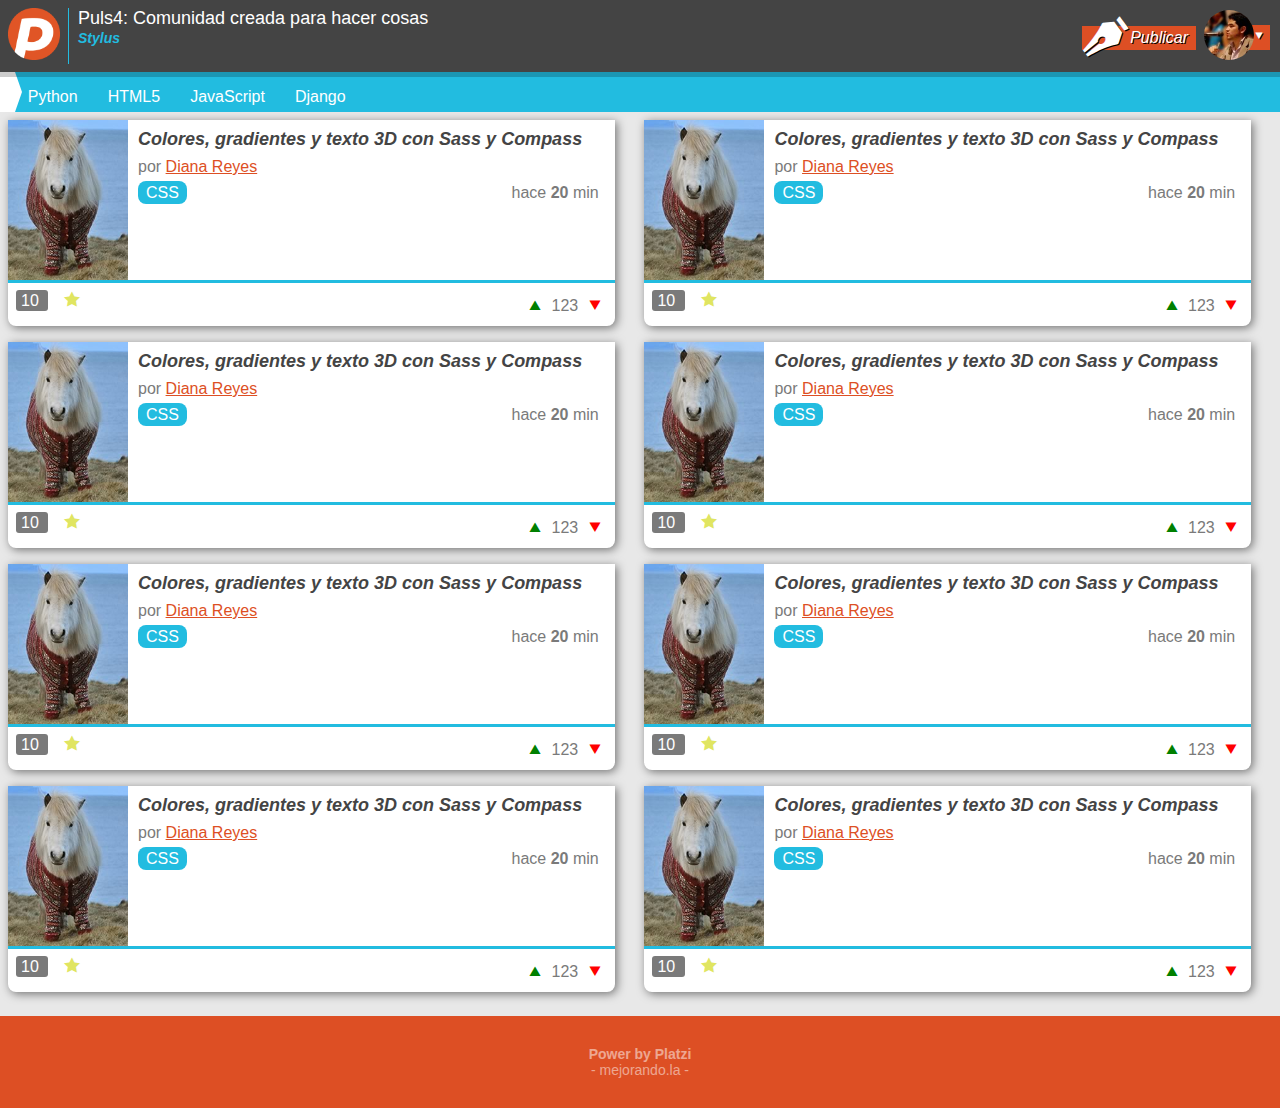
<file: Clase2/index.html>
<!DOCTYPE html>
<html lang="es">
<head>
	<meta charset="UTF-8" />
	<meta name="viewport" content="width=device-width, initial-scale=1, maximun-scale=1"/>
	<title>Puls4: Este es el ejemplo del Video 1</title>
	<link rel="stylesheet" href="css/normalize.css" />
	<link rel="stylesheet" href="css/estilo.css" />
</head>
<body>
	<header>
		<div class="logo left">
			<img src="imagenes/logo.png" alt="pulsa" />
		</div>
		<div class="titular">
			<h1 class="titulo">
				Puls4: Comunidad creada para hacer cosas
			</h1>
			<a href="#" class="filtro">
				Stylus
			</a>
			<a href="#" class="publicar">
				Publicar
			</a>
		</div>
		<div class="usuario">
			<figure class="avatar">
				<img src="imagenes/avatar.jpg" alt="Fredier">
			</figure>
			<a href="#" class="flechita">
			</a>
		</div>
	</header>
	<nav>
		<ul class="menu">
			<li><a href="#">Python</a></li>
			<li><a href="#">HTML5</a></li>
			<li><a href="#">JavaScript</a></li>
			<li><a href="#">Django</a></li>
		</ul>
	</nav>
	<section class="posts">
		<article class="post">
			<div class="descripcion">
				<figure class="imagen">
					<img src="imagenes/foto.jpg" alt="#"/>
				</figure>
				<div class="detalles">
					<h2 class="titulo">
						Colores, gradientes y texto 3D con Sass y Compass
					</h2>
					<p class="autor">
						por <a href="#">Diana Reyes</a>
					</p>
					<a href="#" class="tag">CSS</a>
					<p class="fecha">
						hace <strong>20</strong> min
					</p>
				</div>
			</div>
			<div class="acciones">
				<div class="votos">
					<a href="#" class="up"></a>
					<span class="total">123</span>
					<a href="#" class="down"></a>
				</div>
				<div class="datos">
					<a href="#" class="comentarios">
						10
					</a>
					<a href="#" class="estrellita">
					</a>
				</div>
			</div>
		</article>
		<article class="post">
			<div class="descripcion">
				<figure class="imagen">
					<img src="imagenes/foto.jpg" alt="#"/>
				</figure>
				<div class="detalles">
					<h2 class="titulo">
						Colores, gradientes y texto 3D con Sass y Compass
					</h2>
					<p class="autor">
						por <a href="#">Diana Reyes</a>
					</p>
					<a href="#" class="tag">CSS</a>
					<p class="fecha">
						hace <strong>20</strong> min
					</p>
				</div>
			</div>
			<div class="acciones">
				<div class="votos">
					<a href="#" class="up"></a>
					<span class="total">123</span>
					<a href="#" class="down"></a>
				</div>
				<div class="datos">
					<a href="#" class="comentarios">
						10
					</a>
					<a href="#" class="estrellita">
					</a>
				</div>
			</div>
		</article>
		<article class="post">
			<div class="descripcion">
				<figure class="imagen">
					<img src="imagenes/foto.jpg" alt="#"/>
				</figure>
				<div class="detalles">
					<h2 class="titulo">
						Colores, gradientes y texto 3D con Sass y Compass
					</h2>
					<p class="autor">
						por <a href="#">Diana Reyes</a>
					</p>
					<a href="#" class="tag">CSS</a>
					<p class="fecha">
						hace <strong>20</strong> min
					</p>
				</div>
			</div>
			<div class="acciones">
				<div class="votos">
					<a href="#" class="up"></a>
					<span class="total">123</span>
					<a href="#" class="down"></a>
				</div>
				<div class="datos">
					<a href="#" class="comentarios">
						10
					</a>
					<a href="#" class="estrellita">
					</a>
				</div>
			</div>
		</article>
		<article class="post">
			<div class="descripcion">
				<figure class="imagen">
					<img src="imagenes/foto.jpg" alt="#"/>
				</figure>
				<div class="detalles">
					<h2 class="titulo">
						Colores, gradientes y texto 3D con Sass y Compass
					</h2>
					<p class="autor">
						por <a href="#">Diana Reyes</a>
					</p>
					<a href="#" class="tag">CSS</a>
					<p class="fecha">
						hace <strong>20</strong> min
					</p>
				</div>
			</div>
			<div class="acciones">
				<div class="votos">
					<a href="#" class="up"></a>
					<span class="total">123</span>
					<a href="#" class="down"></a>
				</div>
				<div class="datos">
					<a href="#" class="comentarios">
						10
					</a>
					<a href="#" class="estrellita">
					</a>
				</div>
			</div>
		</article>
		<article class="post">
			<div class="descripcion">
				<figure class="imagen">
					<img src="imagenes/foto.jpg" alt="#"/>
				</figure>
				<div class="detalles">
					<h2 class="titulo">
						Colores, gradientes y texto 3D con Sass y Compass
					</h2>
					<p class="autor">
						por <a href="#">Diana Reyes</a>
					</p>
					<a href="#" class="tag">CSS</a>
					<p class="fecha">
						hace <strong>20</strong> min
					</p>
				</div>
			</div>
			<div class="acciones">
				<div class="votos">
					<a href="#" class="up"></a>
					<span class="total">123</span>
					<a href="#" class="down"></a>
				</div>
				<div class="datos">
					<a href="#" class="comentarios">
						10
					</a>
					<a href="#" class="estrellita">
					</a>
				</div>
			</div>
		</article>
		<article class="post">
			<div class="descripcion">
				<figure class="imagen">
					<img src="imagenes/foto.jpg" alt="#"/>
				</figure>
				<div class="detalles">
					<h2 class="titulo">
						Colores, gradientes y texto 3D con Sass y Compass
					</h2>
					<p class="autor">
						por <a href="#">Diana Reyes</a>
					</p>
					<a href="#" class="tag">CSS</a>
					<p class="fecha">
						hace <strong>20</strong> min
					</p>
				</div>
			</div>
			<div class="acciones">
				<div class="votos">
					<a href="#" class="up"></a>
					<span class="total">123</span>
					<a href="#" class="down"></a>
				</div>
				<div class="datos">
					<a href="#" class="comentarios">
						10
					</a>
					<a href="#" class="estrellita">
					</a>
				</div>
			</div>
		</article>
		<article class="post">
			<div class="descripcion">
				<figure class="imagen">
					<img src="imagenes/foto.jpg" alt="#"/>
				</figure>
				<div class="detalles">
					<h2 class="titulo">
						Colores, gradientes y texto 3D con Sass y Compass
					</h2>
					<p class="autor">
						por <a href="#">Diana Reyes</a>
					</p>
					<a href="#" class="tag">CSS</a>
					<p class="fecha">
						hace <strong>20</strong> min
					</p>
				</div>
			</div>
			<div class="acciones">
				<div class="votos">
					<a href="#" class="up"></a>
					<span class="total">123</span>
					<a href="#" class="down"></a>
				</div>
				<div class="datos">
					<a href="#" class="comentarios">
						10
					</a>
					<a href="#" class="estrellita">
					</a>
				</div>
			</div>
		</article>
		<article class="post">
			<div class="descripcion">
				<figure class="imagen">
					<img src="imagenes/foto.jpg" alt="#"/>
				</figure>
				<div class="detalles">
					<h2 class="titulo">
						Colores, gradientes y texto 3D con Sass y Compass
					</h2>
					<p class="autor">
						por <a href="#">Diana Reyes</a>
					</p>
					<a href="#" class="tag">CSS</a>
					<p class="fecha">
						hace <strong>20</strong> min
					</p>
				</div>
			</div>
			<div class="acciones">
				<div class="votos">
					<a href="#" class="up"></a>
					<span class="total">123</span>
					<a href="#" class="down"></a>
				</div>
				<div class="datos">
					<a href="#" class="comentarios">
						10
					</a>
					<a href="#" class="estrellita">
					</a>
				</div>
			</div>
		</article>			
	</section>
	<footer>
		<h3>
			<strong>Power by Platzi</strong>
			<span class="mejor">
				mejorando.la 
			</span>
		</h3>
	</footer>
</body>
</html>
</file>
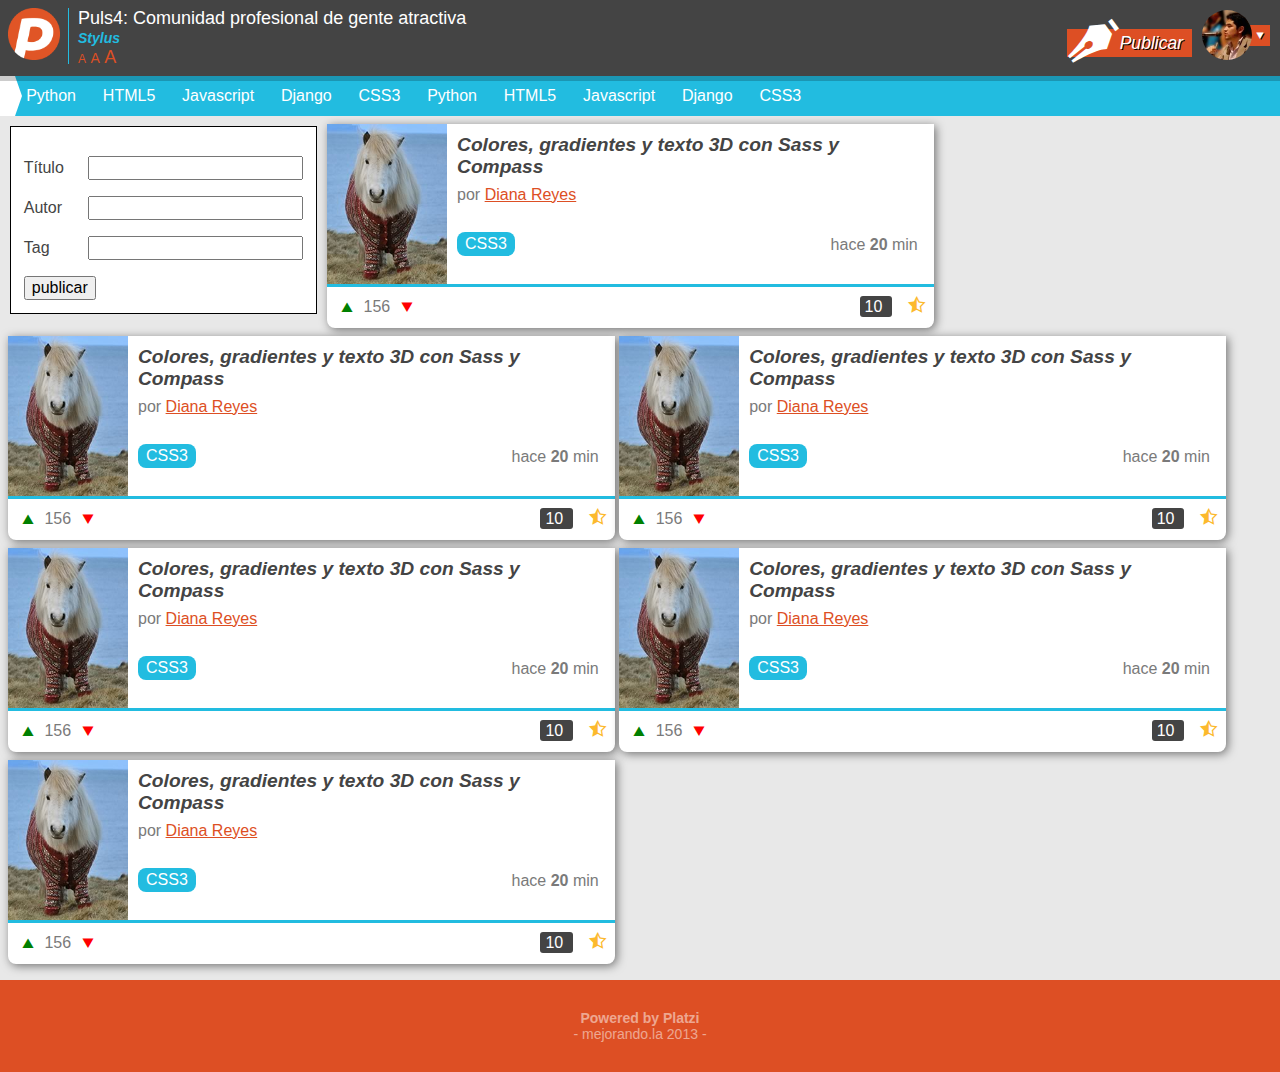
<file: Clase4/index.html>
<!DOCTYPE html>
<html lang="es">
<head>
	<meta charset="utf-8" />
	<meta name="viewport" 
		content="width=device-width, initial-scale=1, maximum-scale=1" />
	<title>Puls4: Comunidad para gente atractiva y millonaria</title>
	<link rel="stylesheet" href="css/normalize.css" />
	<link rel="stylesheet" href="css/puls4.css" />
	<script src="jquery-2.0.3.min.js"></script>
</head>
<body>
	<header>
		<div class="logo">
			<img src="imagenes/logo.png" alt="Puls4" />
		</div>
		<div class="titular">
			<h1 class="titulo">
				Puls4: Comunidad profesional de gente atractiva
			</h1>
			<div>
				<a class="filtro" href="#">
					Stylus
				</a>
				<a class="publicar" href="#">
					Publicar
				</a>
			</div>
			<div>
				<a href="#12" class="sizer">A</a>
				<a href="#14" class="sizer">A</a>
				<a href="#18" class="sizer">A</a>
			</div>
		</div>
		<div class="usuario">
			<figure class="avatar">
				<img src="imagenes/avatar.jpg" alt="freddier" />
			</figure>
			<a class="flechita" href="#"></a>
		</div>
	</header>
	<nav>
		<ul class="menu">
			<li><a href="#">Python</a></li>
			<li><a href="#">HTML5</a></li>
			<li><a href="#">Javascript</a></li>
			<li><a href="#">Django</a></li>
			<li><a href="#">CSS3</a></li>
			<li><a href="#">Python</a></li>
			<li><a href="#">HTML5</a></li>
			<li><a href="#">Javascript</a></li>
			<li><a href="#">Django</a></li>
			<li><a href="#">CSS3</a></li>
		</ul>
	</nav>
	<form action="">
		<p>
			<label for="titulo">Título</label>
			<input id="titulo" type="text" name="titulo"></p>
		<p>
			<label for="autor">Autor</label>
			<input id="autor" type="text" name="autor"></p>
		<p>
			<label for="tag">Tag</label>
			<input id="tag" type="text" name="tag"></p>
			<input value="publicar" type="submit" />
	</form>
	<section class="posts">
		<article class="post">
			<div class="descripcion">
				<figure class="imagen">
					<img src="imagenes/foto.jpg" />
				</figure>
				<div class="detalles">
					<h2 class="titulo">
						Colores, gradientes y texto 3D con Sass y Compass
					</h2>
					<p class="autor">
						por <a href="#">Diana Reyes</a>
					</p>
					<a class="tag" href="#">CSS3</a>
					<p class="fecha">hace <strong>20</strong> min</p>
				</div>
			</div>
			<div class="acciones">
				<div class="votos">
					<a class="up" href="#"></a>
					<span class="total">156</span>
					<a class="down" href="#"></a>
				</div>
				<div class="datos">
					<a class="comentarios" href="#">
						10
					</a>
					<a class="estrellita" href="#"></a>
				</div>
			</div>
		</article>
		<article class="post">
			<div class="descripcion">
				<figure class="imagen">
					<img src="imagenes/foto.jpg" />
				</figure>
				<div class="detalles">
					<h2 class="titulo">
						Colores, gradientes y texto 3D con Sass y Compass
					</h2>
					<p class="autor">
						por <a href="#">Diana Reyes</a>
					</p>
					<a class="tag" href="#">CSS3</a>
					<p class="fecha">hace <strong>20</strong> min</p>
				</div>
			</div>
			<div class="acciones">
				<div class="votos">
					<a class="up" href="#"></a>
					<span class="total">156</span>
					<a class="down" href="#"></a>
				</div>
				<div class="datos">
					<a class="comentarios" href="#">
						10
					</a>
					<a class="estrellita" href="#"></a>
				</div>
			</div>
		</article>
		<article class="post">
			<div class="descripcion">
				<figure class="imagen">
					<img src="imagenes/foto.jpg" />
				</figure>
				<div class="detalles">
					<h2 class="titulo">
						Colores, gradientes y texto 3D con Sass y Compass
					</h2>
					<p class="autor">
						por <a href="#">Diana Reyes</a>
					</p>
					<a class="tag" href="#">CSS3</a>
					<p class="fecha">hace <strong>20</strong> min</p>
				</div>
			</div>
			<div class="acciones">
				<div class="votos">
					<a class="up" href="#"></a>
					<span class="total">156</span>
					<a class="down" href="#"></a>
				</div>
				<div class="datos">
					<a class="comentarios" href="#">
						10
					</a>
					<a class="estrellita" href="#"></a>
				</div>
			</div>
		</article>
		<article class="post">
			<div class="descripcion">
				<figure class="imagen">
					<img src="imagenes/foto.jpg" />
				</figure>
				<div class="detalles">
					<h2 class="titulo">
						Colores, gradientes y texto 3D con Sass y Compass
					</h2>
					<p class="autor">
						por <a href="#">Diana Reyes</a>
					</p>
					<a class="tag" href="#">CSS3</a>
					<p class="fecha">hace <strong>20</strong> min</p>
				</div>
			</div>
			<div class="acciones">
				<div class="votos">
					<a class="up" href="#"></a>
					<span class="total">156</span>
					<a class="down" href="#"></a>
				</div>
				<div class="datos">
					<a class="comentarios" href="#">
						10
					</a>
					<a class="estrellita" href="#"></a>
				</div>
			</div>
		</article>
		<article class="post">
			<div class="descripcion">
				<figure class="imagen">
					<img src="imagenes/foto.jpg" />
				</figure>
				<div class="detalles">
					<h2 class="titulo">
						Colores, gradientes y texto 3D con Sass y Compass
					</h2>
					<p class="autor">
						por <a href="#">Diana Reyes</a>
					</p>
					<a class="tag" href="#">CSS3</a>
					<p class="fecha">hace <strong>20</strong> min</p>
				</div>
			</div>
			<div class="acciones">
				<div class="votos">
					<a class="up" href="#"></a>
					<span class="total">156</span>
					<a class="down" href="#"></a>
				</div>
				<div class="datos">
					<a class="comentarios" href="#">
						10
					</a>
					<a class="estrellita" href="#"></a>
				</div>
			</div>
		</article>
		<article class="post">
			<div class="descripcion">
				<figure class="imagen">
					<img src="imagenes/foto.jpg" />
				</figure>
				<div class="detalles">
					<h2 class="titulo">
						Colores, gradientes y texto 3D con Sass y Compass
					</h2>
					<p class="autor">
						por <a href="#">Diana Reyes</a>
					</p>
					<a class="tag" href="#">CSS3</a>
					<p class="fecha">hace <strong>20</strong> min</p>
				</div>
			</div>
			<div class="acciones">
				<div class="votos">
					<a class="up" href="#"></a>
					<span class="total">156</span>
					<a class="down" href="#"></a>
				</div>
				<div class="datos">
					<a class="comentarios" href="#">
						10
					</a>
					<a class="estrellita" href="#"></a>
				</div>
			</div>
		</article>
	</section>
	<footer>
		<h3>
			<strong>Powered by Platzi</strong>
			<span class="mejor">
				mejorando.la 2013
			</span>
		</h3>
	</footer>
	<script>
	// Mostrar formulario al hacer click en botón
	$(function(){
		$('.publicar').on('click', mostrarFormulario);

		function mostrarFormulario() {
			$('form').slideToggle();
		}

		//capturar el evento submit para controlarlo..
		$('form').on('submit', procesarFormulario);

		function procesarFormulario(ev) {
			//el preventDefault() desabilita  la  recarga de la web
			ev.preventDefault();
			//tomamos los valores del imput
			var titulo = $('input[name=titulo]').val();
			var autor = $('input[name=autor]').val();
			var tag = $('input[name=tag]').val();

			if( titulo=='' || autor=='' || tag=='' ){
				console.log('Faltan completar datos en el formulario')
			} else {
				var template = '<article class="post"> \
					<div class="descripcion"> \
						<figure class="imagen"> \
							<img src="imagenes/foto.jpg" /> \
						</figure> \
						<div class="detalles"> \
							<h2 class="titulo"> \
								'+titulo+' \
							</h2> \
							<p class="autor"> \
								por <a href="#">'+autor+'</a> \
							</p> \
							<a class="tag" href="#">'+tag+'</a> \
							<p class="fecha">hace <strong>0</strong> min</p> \
						</div> \
					</div> \
					<div class="acciones"> \
						<div class="votos"> \
							<a class="up" href="#"></a> \
							<span class="total">0</span> \
							<a class="down" href="#"></a> \
						</div> \
						<div class="datos"> \
							<a class="comentarios" href="#"> \
								0 \
							</a> \
							<a class="estrellita" href="#"></a> \
						</div> \
					</div> \
				</article>'; 

				// esto agrega el  elemento nuevo al post.
				// le pasamos ahora un objeto jQuery
				$('.posts').prepend($(template).fadeIn(function(){
					//modofocamos el css para que el fadeIn no deje el elemento solo arriba
					$(this).css('display', 'inline-block');
				}));
				//Limpiamos el formulario 
				$('input[type=text]').val('');
				//ocultamos el form
				$('form').slideUp;
				
			}
		}

		// creando CLUOSURE
		//funcion que retorna otra funcion///
		function crearSizer(pixels){
			return function(){
				$('body').css('font-size', pixels+'px');
			}

		}
		// each recibe una lista de elementos .sizer en este caso
		// a cada uno los guardamos link para usarlos.
		$('.sizer').each(function(i, link){
			var pixels = $(link).prop('hash').substring(1);
			$(link)
				.css('font-size', pixels+'px')
				.on('click', crearSizer(pixels));
			// interesante manera de  debuggear
			//debugger;1
		});

		//
		function crearContador(valorInicial){
			var contador = valorInicial || 0;
			return {
				up : function(){
					return ++contador;
				},
				down : function(){
					return --contador;
				}
			};
		};

		$('.total').each(function(i, elem) {
			var contTotal = crearContador(elem.innerHTML);
			$(elem)
				// los siblings son los helementos hermanos, es decir los que estan al mismo nivel. En este caso pedimos los de 
				.siblings('.up')
					.on('click', function(ev){
						ev.preventDefault();
						$(elem).html(contTotal.up());
					})
				.siblings('.down')
					.on('click', function(ev){
						ev.preventDefault();
						$(elem).html(contTotal.down());		
					});
		});
	});
		

	</script>
</body>
</html>
</file>
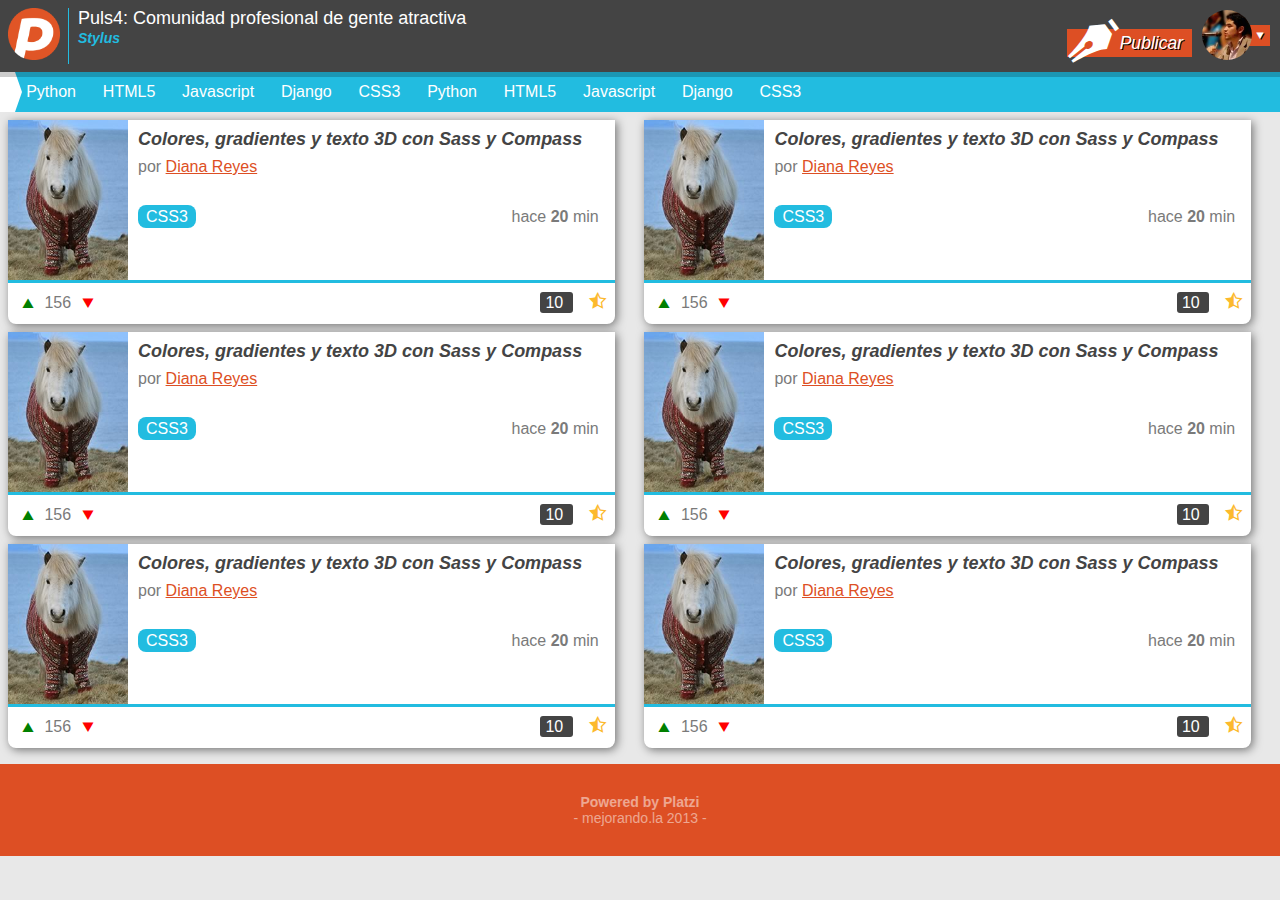
<file: Clase2/Ejemplo de ellos/index.html>
<!DOCTYPE html>
<html lang="es">
<head>
	<meta charset="utf-8" />
	<meta name="viewport" 
		content="width=device-width, initial-scale=1, maximum-scale=1" />
	<title>Puls4: Comunidad para gente atractiva y millonaria</title>
	<link rel="stylesheet" href="css/normalize.css" />
	<link rel="stylesheet" href="css/puls4.css" />
</head>
<body>
	<header>
		<div class="logo">
			<img src="imagenes/logo.png" alt="Puls4" />
		</div>
		<div class="titular">
			<h1 class="titulo">
				Puls4: Comunidad profesional de gente atractiva
			</h1>
			<div>
				<a class="filtro" href="#">
					Stylus
				</a>
				<a class="publicar" href="#">
					Publicar
				</a>
			</div>
		</div>
		<div class="usuario">
			<figure class="avatar">
				<img src="imagenes/avatar.jpg" alt="freddier" />
			</figure>
			<a class="flechita" href="#"></a>
		</div>
	</header>
	<nav>
		<ul class="menu">
			<li><a href="#">Python</a></li>
			<li><a href="#">HTML5</a></li>
			<li><a href="#">Javascript</a></li>
			<li><a href="#">Django</a></li>
			<li><a href="#">CSS3</a></li>
			<li><a href="#">Python</a></li>
			<li><a href="#">HTML5</a></li>
			<li><a href="#">Javascript</a></li>
			<li><a href="#">Django</a></li>
			<li><a href="#">CSS3</a></li>
		</ul>
	</nav>
	<section class="posts">
		<article class="post">
			<div class="descripcion">
				<figure class="imagen">
					<img src="imagenes/foto.jpg" />
				</figure>
				<div class="detalles">
					<h2 class="titulo">
						Colores, gradientes y texto 3D con Sass y Compass
					</h2>
					<p class="autor">
						por <a href="#">Diana Reyes</a>
					</p>
					<a class="tag" href="#">CSS3</a>
					<p class="fecha">hace <strong>20</strong> min</p>
				</div>
			</div>
			<div class="acciones">
				<div class="votos">
					<a class="up" href="#"></a>
					<span class="total">156</span>
					<a class="down" href="#"></a>
				</div>
				<div class="datos">
					<a class="comentarios" href="#">
						10
					</a>
					<a class="estrellita" href="#"></a>
				</div>
			</div>
		</article>
		<article class="post">
			<div class="descripcion">
				<figure class="imagen">
					<img src="imagenes/foto.jpg" />
				</figure>
				<div class="detalles">
					<h2 class="titulo">
						Colores, gradientes y texto 3D con Sass y Compass
					</h2>
					<p class="autor">
						por <a href="#">Diana Reyes</a>
					</p>
					<a class="tag" href="#">CSS3</a>
					<p class="fecha">hace <strong>20</strong> min</p>
				</div>
			</div>
			<div class="acciones">
				<div class="votos">
					<a class="up" href="#"></a>
					<span class="total">156</span>
					<a class="down" href="#"></a>
				</div>
				<div class="datos">
					<a class="comentarios" href="#">
						10
					</a>
					<a class="estrellita" href="#"></a>
				</div>
			</div>
		</article>
		<article class="post">
			<div class="descripcion">
				<figure class="imagen">
					<img src="imagenes/foto.jpg" />
				</figure>
				<div class="detalles">
					<h2 class="titulo">
						Colores, gradientes y texto 3D con Sass y Compass
					</h2>
					<p class="autor">
						por <a href="#">Diana Reyes</a>
					</p>
					<a class="tag" href="#">CSS3</a>
					<p class="fecha">hace <strong>20</strong> min</p>
				</div>
			</div>
			<div class="acciones">
				<div class="votos">
					<a class="up" href="#"></a>
					<span class="total">156</span>
					<a class="down" href="#"></a>
				</div>
				<div class="datos">
					<a class="comentarios" href="#">
						10
					</a>
					<a class="estrellita" href="#"></a>
				</div>
			</div>
		</article>
		<article class="post">
			<div class="descripcion">
				<figure class="imagen">
					<img src="imagenes/foto.jpg" />
				</figure>
				<div class="detalles">
					<h2 class="titulo">
						Colores, gradientes y texto 3D con Sass y Compass
					</h2>
					<p class="autor">
						por <a href="#">Diana Reyes</a>
					</p>
					<a class="tag" href="#">CSS3</a>
					<p class="fecha">hace <strong>20</strong> min</p>
				</div>
			</div>
			<div class="acciones">
				<div class="votos">
					<a class="up" href="#"></a>
					<span class="total">156</span>
					<a class="down" href="#"></a>
				</div>
				<div class="datos">
					<a class="comentarios" href="#">
						10
					</a>
					<a class="estrellita" href="#"></a>
				</div>
			</div>
		</article>
		<article class="post">
			<div class="descripcion">
				<figure class="imagen">
					<img src="imagenes/foto.jpg" />
				</figure>
				<div class="detalles">
					<h2 class="titulo">
						Colores, gradientes y texto 3D con Sass y Compass
					</h2>
					<p class="autor">
						por <a href="#">Diana Reyes</a>
					</p>
					<a class="tag" href="#">CSS3</a>
					<p class="fecha">hace <strong>20</strong> min</p>
				</div>
			</div>
			<div class="acciones">
				<div class="votos">
					<a class="up" href="#"></a>
					<span class="total">156</span>
					<a class="down" href="#"></a>
				</div>
				<div class="datos">
					<a class="comentarios" href="#">
						10
					</a>
					<a class="estrellita" href="#"></a>
				</div>
			</div>
		</article>
		<article class="post">
			<div class="descripcion">
				<figure class="imagen">
					<img src="imagenes/foto.jpg" />
				</figure>
				<div class="detalles">
					<h2 class="titulo">
						Colores, gradientes y texto 3D con Sass y Compass
					</h2>
					<p class="autor">
						por <a href="#">Diana Reyes</a>
					</p>
					<a class="tag" href="#">CSS3</a>
					<p class="fecha">hace <strong>20</strong> min</p>
				</div>
			</div>
			<div class="acciones">
				<div class="votos">
					<a class="up" href="#"></a>
					<span class="total">156</span>
					<a class="down" href="#"></a>
				</div>
				<div class="datos">
					<a class="comentarios" href="#">
						10
					</a>
					<a class="estrellita" href="#"></a>
				</div>
			</div>
		</article>
	</section>
	<footer>
		<h3>
			<strong>Powered by Platzi</strong>
			<span class="mejor">
				mejorando.la 2013
			</span>
		</h3>
	</footer>
</body>
</html>
</file>
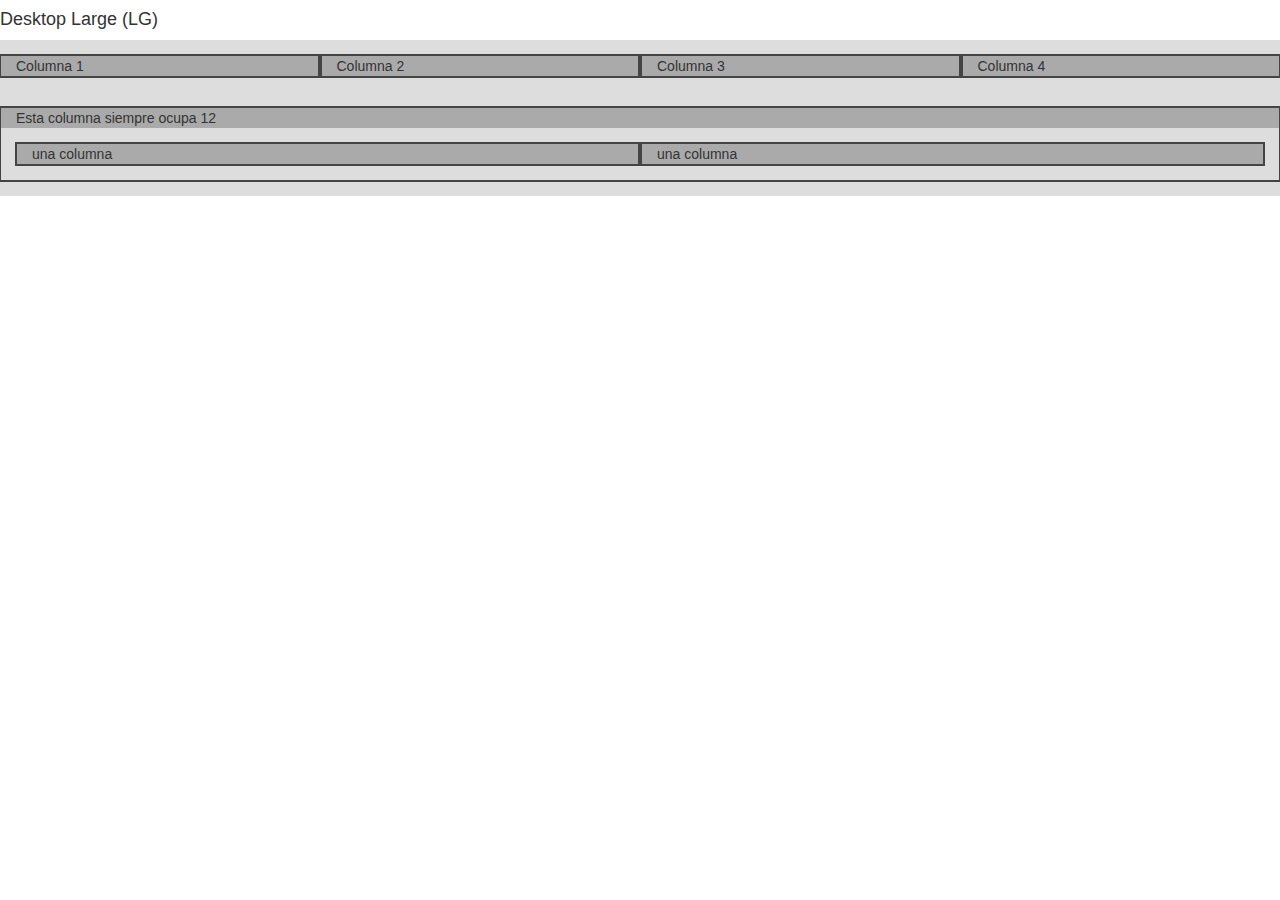
<file: Clase3/grid.html>
<!DOCTYPE html>
<html lang="es">
<head>
	<meta charset="UTF-8">
	<meta name="viewport" content="width=device-width, user-scalable=no">
	<title>Ejemplo de Grid</title>
	<link rel="stylesheet" href="./css/bootstrap.min.css">
	<link rel="stylesheet" href="./css/grid.css">
</head>
<body>

	<h4 class="visible-lg">Desktop Large (LG)</h4>
	<h4 class="visible-md">Desktop Medium (MD)</h4>
	<h4 class="visible-sm">Tablet (SM)</h4>
	<h4 class="visible-xs">Phones (XS)</h4>

	<div class="row contenedor">
		<div class="col col-lg-3 col-sm-6">Columna 1</div>
		<div class="col col-lg-3 col-sm-6">Columna 2</div>
		<div class="col col-lg-3 col-sm-6">Columna 3</div>
		<div class="col col-lg-3 col-sm-6">Columna 4</div>
	</div>

	<div class="row contenedor">
		<div class="col col-xs-12">
			Esta columna siempre ocupa 12
			<div class="row contenedor">
				<div class="col col-xs-6">una columna</div>
				<div class="col col-xs-6">una columna</div>
			</div>
		</div>
	</div>
</body>
</html>
</file>
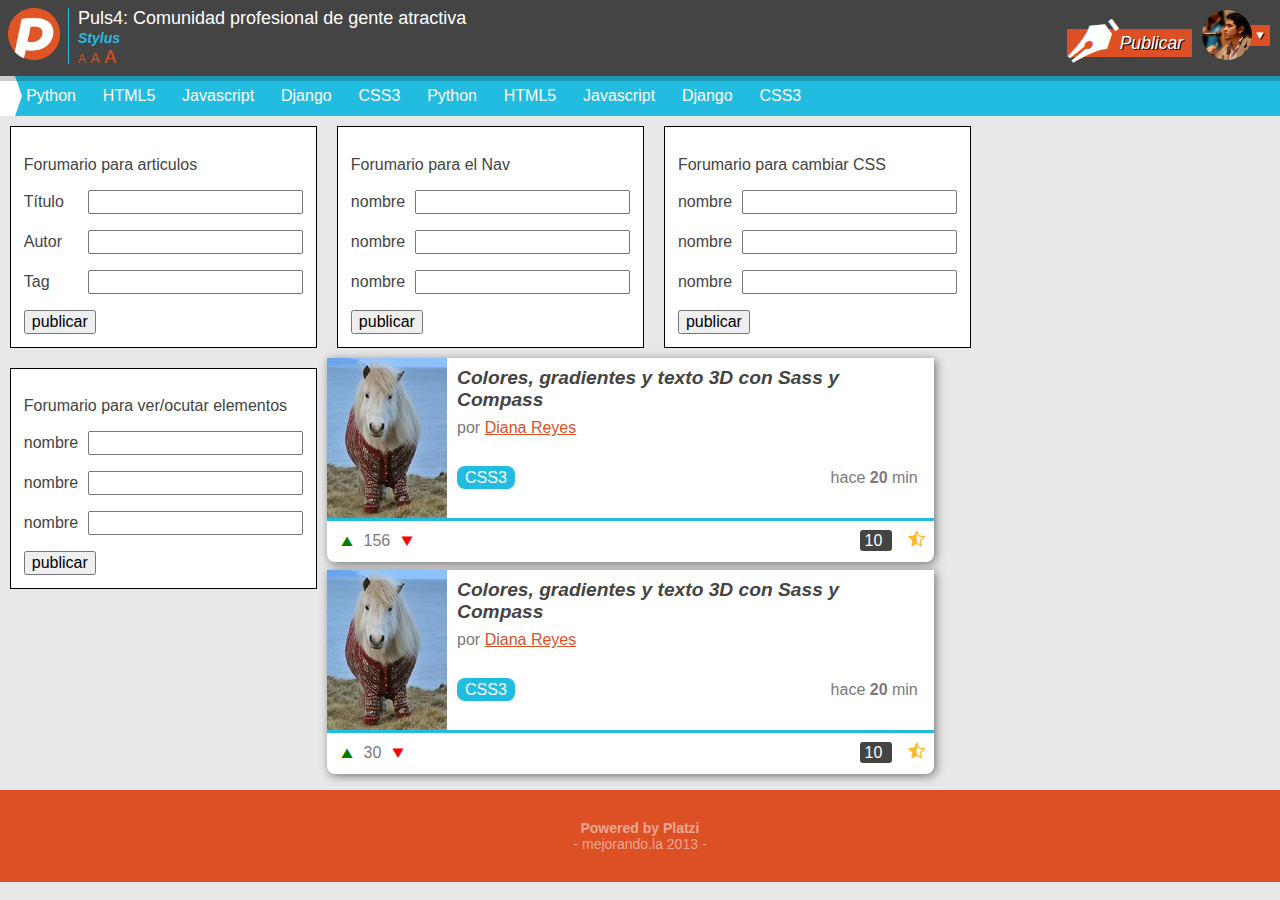
<file: Clase4/javaEjemplos2.html>
<!DOCTYPE html>
<html lang="es">
<head>
	<meta charset="utf-8" />
	<meta name="viewport" 
		content="width=device-width, initial-scale=1, maximum-scale=1" />
	<title>Puls4: Comunidad para gente atractiva y millonaria</title>
	<link rel="stylesheet" href="css/normalize.css" />
	<link rel="stylesheet" href="css/puls4.css" />
	<script src="jquery-2.0.3.min.js"></script>
</head>
<body>
	<header>
		<div class="logo">
			<img src="imagenes/logo.png" alt="Puls4" />
		</div>
		<div class="titular">
			<h1 class="titulo">
				Puls4: Comunidad profesional de gente atractiva
			</h1>
			<div>
				<a class="filtro" href="#">
					Stylus
				</a>
				<a class="publicar" href="#">
					Publicar
				</a>
			</div>
			<div>
				<a href="#12" class="sizer">A</a>
				<a href="#14" class="sizer">A</a>
				<a href="#18" class="sizer">A</a>
			</div>
		</div>
		<div class="usuario">
			<figure class="avatar">
				<img src="imagenes/avatar.jpg" alt="freddier" />
			</figure>
			<a class="flechita" href="#"></a>
		</div>
	</header>
	<nav>
		<ul class="menu">
			<li><a href="#">Python</a></li>
			<li><a href="#">HTML5</a></li>
			<li><a href="#">Javascript</a></li>
			<li><a href="#">Django</a></li>
			<li><a href="#">CSS3</a></li>
			<li><a href="#">Python</a></li>
			<li><a href="#">HTML5</a></li>
			<li><a href="#">Javascript</a></li>
			<li><a href="#">Django</a></li>
			<li><a href="#">CSS3</a></li>
		</ul>
	</nav>
	<!Formulario para crear articulos   >
	<form action="" class="formArticulos">
		<p>Forumario para articulos</p>
		<p>
			<label for="titulo">Título</label>
			<input id="titulo" type="text" name="titulo"></p>
		<p>
			<label for="autor">Autor</label>
			<input id="autor" type="text" name="autor"></p>
		<p>
			<label for="tag">Tag</label>
			<input id="tag" type="text" name="tag"></p>
			<input value="publicar" type="submit" />
	</form>
	<form action="">
		<p>Forumario para el Nav</p>
		<p>
			<label for="">nombre</label>
			<input type="text"></p>
		<p>
			<label for="">nombre</label>
			<input type="text"></p>
		<p>
			<label for="">nombre</label>
			<input type="text"></p>
			<input value="publicar" type="submit" />
	</form>
	<form action="">
		<p>Forumario para cambiar CSS</p>
		<p>
			<label for="">nombre</label>
			<input type="text"></p>
		<p>
			<label for="">nombre</label>
			<input type="text"></p>
		<p>
			<label for="">nombre</label>
			<input type="text"></p>
			<input value="publicar" type="submit" />
	</form>
	<form action="">
		<p>Forumario para ver/ocutar elementos</p>
		<p>
			<label for="">nombre</label>
			<input type="text"></p>
		<p>
			<label for="">nombre</label>
			<input type="text"></p>
		<p>
			<label for="">nombre</label>
			<input type="text"></p>
			<input value="publicar" type="submit" />
	</form>

	<section class="posts">
		<article class="post">
			<div class="descripcion">
				<figure class="imagen">
					<img src="imagenes/foto.jpg" />
				</figure>
				<div class="detalles">
					<h2 class="titulo">
						Colores, gradientes y texto 3D con Sass y Compass
					</h2>
					<p class="autor">
						por <a href="#">Diana Reyes</a>
					</p>
					<a class="tag" href="#">CSS3</a>
					<p class="fecha">hace <strong>20</strong> min</p>
				</div>
			</div>
			<div class="acciones">
				<div class="votos">
					<a class="up" href="#"></a>
					<span class="total">156</span>
					<a class="down" href="#"></a>
				</div>
				<div class="datos">
					<a class="comentarios" href="#">
						10
					</a>
					<a class="estrellita" href="#"></a>
				</div>
			</div>
		</article>
		<article class="post">
			<div class="descripcion">
				<figure class="imagen">
					<img src="imagenes/foto.jpg" />
				</figure>
				<div class="detalles">
					<h2 class="titulo">
						Colores, gradientes y texto 3D con Sass y Compass
					</h2>
					<p class="autor">
						por <a href="#">Diana Reyes</a>
					</p>
					<a class="tag" href="#">CSS3</a>
					<p class="fecha">hace <strong>20</strong> min</p>
				</div>
			</div>
			<div class="acciones">
				<div class="votos">
					<a class="up" href="#"></a>
					<span class="total">30</span>
					<a class="down" href="#"></a>
				</div>
				<div class="datos">
					<a class="comentarios" href="#">
						10
					</a>
					<a class="estrellita" href="#"></a>
				</div>
			</div>
		</article>
	</section>
	<footer>
		<h3>
			<strong>Powered by Platzi</strong>
			<span class="mejor">
				mejorando.la 2013
			</span>
		</h3>
	</footer>
	<script>
	// Mostrar formulario al hacer click en botón
	$(function(){
		$('.publicar').on('click', mostrarFormulario);

		function mostrarFormulario() {
			$('form').slideToggle();
		}

		//capturar el evento submit para controlarlo..
		$('form').on('submit', procesarFormulario);

		function procesarFormulario(ev) {
			//el preventDefault() desabilita  la  recarga de la web
			ev.preventDefault();
			//tomamos los valores del imput
			var titulo = $('input[name=titulo]').val();
			var autor = $('input[name=autor]').val();
			var tag = $('input[name=tag]').val();

			if( titulo=='' || autor=='' || tag=='' ){
				console.log('Faltan completar datos en el formulario')
			} else {
				var template = '<article class="post"> \
					<div class="descripcion"> \
						<figure class="imagen"> \
							<img src="imagenes/foto.jpg" /> \
						</figure> \
						<div class="detalles"> \
							<h2 class="titulo"> \
								'+titulo+' \
							</h2> \
							<p class="autor"> \
								por <a href="#">'+autor+'</a> \
							</p> \
							<a class="tag" href="#">'+tag+'</a> \
							<p class="fecha">hace <strong>0</strong> min</p> \
						</div> \
					</div> \
					<div class="acciones"> \
						<div class="votos"> \
							<a class="up" href="#"></a> \
							<span class="total">0</span> \
							<a class="down" href="#"></a> \
						</div> \
						<div class="datos"> \
							<a class="comentarios" href="#"> \
								0 \
							</a> \
							<a class="estrellita" href="#"></a> \
						</div> \
					</div> \
				</article>'; 

				// esto agrega el  elemento nuevo al post.
				// le pasamos ahora un objeto jQuery
				$('.posts').prepend($(template).fadeIn(function(){
					//modofocamos el css para que el fadeIn no deje el elemento solo arriba
					$(this).css('display', 'inline-block');
				}));
				//Limpiamos el formulario 
				$('input[type=text]').val('');
				//ocultamos el form
				$('form').slideUp;
				
			}
		}

		// creando CLUOSURE
		//funcion que retorna otra funcion///
		function crearSizer(pixels){
			return function(){
				$('body').css('font-size', pixels+'px');
			}

		}
		// each recibe una lista de elementos .sizer en este caso
		// a cada uno los guardamos link para usarlos.
		$('.sizer').each(function(i, link){
			var pixels = $(link).prop('hash').substring(1);
			$(link)
				.css('font-size', pixels+'px')
				.on('click', crearSizer(pixels));
			// interesante manera de  debuggear
			//debugger;1
		});

		//
		function crearContador(valorInicial){
			var contador = valorInicial || 0;
			return {
				up : function(){
					return ++contador;
				},
				down : function(){
					return --contador;
				}
			};
		};

		$('.total').each(function(i, elem) {
			var contTotal = crearContador(elem.innerHTML);
			$(elem)
				// los siblings son los helementos hermanos, es decir los que estan al mismo nivel. En este caso pedimos los de 
				.siblings('.up')
					.on('click', function(ev){
						ev.preventDefault();
						$(elem).html(contTotal.up());
					})
				.siblings('.down')
					.on('click', function(ev){
						ev.preventDefault();
						$(elem).html(contTotal.down());		
					});
		});
	});
		

	</script>
</body>
</html>
</file>
<file: Clase2/css/estilo.css>
body {
  background: #e8e8e8;
  color: #444;
  font-family: Arial;
  font-size: 16px;
}
footer {
  background: #dd4f24;
  color: rgba(255,255,255,0.5);
  padding: 1em 0;
  text-align: center;
  width: 100%;
}
footer h3 {
  font-size: 14px;
  font-weight: normal;
/* no me anda*/
}
footer h3 strong {
  display: block;
}
footer h3 .mejor:after,
footer h3 .mejor:before {
  content: " - ";
}
header {
  background: #444;
  color: #fff;
  overflow: hidden;
  padding: 0.5em;
  position: relative;
/*la sombra del NAV se la pongo al header porque cae sobre el nav al desplazarse hacia abajo.*/
  box-shadow: 0 5px 0 rgba(0,0,0,0.2);
  z-index: 1;
}
header .logo {
  border-right: 1px solid #22bce0;
  width: 60px;
}
header .logo img {
  width: 52px;
}
header .titular {
  margin: 0 60px 0 70px;
}
header .titular .filtro {
  color: #22bce0;
  font-size: 14px;
  text-decoration: none;
  font-weight: bold;
  font-style: italic;
}
header .titular .publicar {
  background: #dd4f24;
  color: #fff;
  float: right;
  font-style: italic;
  text-decoration: none;
  margin: -3px 1em 0 0;
  padding: 0.2em 0.5em;
  text-shadow: 1px 1px 0px #000;
}
header .titular .publicar:before {
  display: inline-block;
  font-family: "iconitos";
  content: "\e908";
  margin: 0 3px 0 0;
}
header .titular .titulo {
  font-size: 18px;
  font-weight: normal;
  margin: 0;
  padding: 0;
}
header .usuario {
  position: absolute;
  right: 10px;
  top: 10px;
}
header .usuario .avatar {
  margin: 0 1em 0 0;
  position: relative;
  z-index: 2;
}
header .usuario .avatar img {
  width: 50px;
  border-radius: 50%;
}
header .flechita {
  background: #dd4f24;
  color: #fff;
  display: block;
  padding: 3px;
  position: absolute;
  top: 15px;
  right: 0px;
  text-align: right;
  text-decoration: none;
  width: 50%;
}
header .flechita:after {
  font-family: "iconitos";
  display: inline-block;
  content: "\e600";
  text-shadow: 1px 1px 0px #000;
}
nav {
  background: #22bce0;
  border-left: 15px solid #fff;
  position: relative;
}
nav:before {
/*flecha creada con bordes*/
  border-bottom: 20px solid transparent;
  border-left: 7px solid #fff;
  border-top: 20px solid transparent;
  content: "";
  left: 0;
  position: absolute;
  top: 0;
}
nav .menu {
  height: 40px;
  line-height: 40px;
  margin: 0;
  padding: 0;
  overflow-x: auto;
  white-space: nowrap;
}
nav .menu li {
  display: inline-block;
}
nav .menu li a {
  color: #fff;
  display: inline-block;
  margin: 0 0.5em;
  padding: 0.3em;
  text-decoration: none;
}
.posts {
  padding: 0.5em;
}
.posts a {
  color: #dd4f24;
}
.posts .post {
  background: #fff;
  border-radius: 0 0 0.5em 0.5em;
  box-shadow: 2px 2px 10px rgba(0,0,0,0.5);
  color: #7a7a7a;
  margin-bottom: 1em;
/* Para la parte inferior del Article */
}
.posts .post .acciones {
  border-top: 3px solid #22bce0;
  padding: 0.5em;
  overflow: hidden;
/* Para la parte superior del Article */
}
.posts .post .acciones .datos {
  float: left;
}
.posts .post .acciones .datos .comentarios {
  background: #7a7a7a;
  border-radius: 3px;
  color: #fff;
  margin: 0 1em 0 0;
  padding: 2px 5px;
  text-decoration: none;
}
.posts .post .acciones .datos .estrellita {
  text-decoration: none;
}
.posts .post .acciones .datos .estrellita:before {
  font-family: "iconitos";
  color: #e0e561;
  content: "\e9d9";
}
.posts .post .acciones .votos {
  float: right;
  line-height: 1.5em;
/* aplico herencia a CSS  para las clases DOWN y UP */
}
.posts .post .acciones .votos .down,
.posts .post .acciones .votos .up {
  text-decoration: none;
  font-size: 1.5em;
}
.posts .post .acciones .votos .down {
  color: #f00;
}
.posts .post .acciones .votos .down:before {
  font-family: "iconitos";
  content: "\e600";
  vertical-align: bottom;
}
.posts .post .acciones .votos .up {
  color: #008000;
}
.posts .post .acciones .votos .up:before {
  font-family: "iconitos";
  content: "\e601";
  vertical-align: bottom;
}
.posts .post .descripcion {
  color: #7a7a7a;
}
.posts .post .descripcion .acciones {
  border-top: 3px solid #22bce0;
}
.posts .post .descripcion .detalles {
  height: 160px;
  margin-left: 130px;
}
.posts .post .descripcion .detalles .autor {
  margin: 0.5em 0 0.5em 0;
}
.posts .post .descripcion .detalles .fecha {
  float: right;
  margin: 0 1em 0 0;
}
.posts .post .descripcion .detalles .tag {
  background: #22bce0;
  border-radius: 0.5em;
  color: #fff;
  padding: 0.2em 0.5em;
  text-decoration: none;
}
.posts .post .descripcion .detalles .titulo {
  color: #444;
  font-size: 18px;
  font-style: italic;
  margin: 0;
  padding: 0.5em 0.5em 0 0;
}
.posts .post .descripcion .imagen {
  float: left;
}
.posts .post .descripcion .imagen img {
  height: 160px;
  vertical-align: top;
  width: 120px;
}
.left {
  float: left;
}
.right {
  float: right;
}
@font-face {
  font-family: 'iconitos';
  src: url("../fonts/icomoon.eot?yztnpb");
  src: url("../fonts/icomoon.eot?#iefixyztnpb") format('embedded-opentype'), url("../fonts/icomoon.woff?yztnpb") format('woff'), url("../fonts/icomoon.ttf?yztnpb") format('truetype'), url("../fonts/icomoon.svg?yztnpb#icomoon") format('svg');
  font-weight: normal;
  font-style: normal;
}
@media screen and (min-width: 768px) {
  header .titular .publicar {
    padding-left: 3em;
    position: relative;
  }
  header .titular .publicar:before {
    left: 0px;
    font-size: 2.5em;
    position: absolute;
    top: -10px;
  }
  .posts .post {
    display: inline-block;
    width: 48%;
    vertical-align: top;
  }
  .posts .post:nth-child(odd) {
    margin-right: 2%;
  }
}
</file>
<file: Clase4/css/puls4.css>
@font-face {
  font-family: 'iconitos';
  src: url("../fonts/icomoon.eot");
  src: url("../fonts/icomoon.eot?#iefix") format('embedded-opentype'), url("../fonts/icomoon.ttf") format('truetype'), url("../fonts/icomoon.woff") format('woff'), url("../fonts/icomoon.svg#icomoon") format('svg');
  font-weight: normal;
  font-style: normal;
}
a {
  color: #dd4f24;
}
body {
  background: #e8e8e8;
  color: #444;
  font-family: Arial;
  font-size: 16px;
  transition: font-size 1s;
}
footer {
  background: #dd4f24;
  color: rgba(255,255,255,0.5);
  padding: 1em 0;
  text-align: center;
  width: 100%;
}
footer h3 {
  font-size: 14px;
  font-weight: normal;
}
footer h3 strong {
  display: block;
}
footer h3 .mejor:before,
footer h3 .mejor:after {
  content: " - ";
}
form {
  background: #fff;
  border: 1px solid #000;
  float: left;
  padding: 0.8em;
  margin: 10px 10px 10px 10px;
}
form label {
  display: inline-block;
  width: 60px;
}
header {
  background: #444;
  box-shadow: 0 5px 0 rgba(0,0,0,0.2);
  color: #fff;
  overflow: hidden;
  padding: 0.5em;
  position: relative;
  z-index: 2;
}
header .logo {
  border-right: 1px solid #22bce0;
  float: left;
  width: 60px;
}
header .logo img {
  width: 52px;
}
header .titular {
  margin: 0 80px 0 70px;
}
header .titular .filtro {
  color: #22bce0;
  font-size: 14px;
  font-style: italic;
  font-weight: bold;
  text-decoration: none;
}
header .titular .publicar {
  background: #dd4f24;
  color: #fff;
  float: right;
  font-style: italic;
  padding: 0.2em 0.5em;
  text-decoration: none;
  text-shadow: 1px 1px 0px #000;
}
header .titular .publicar:before {
  content: "\e600";
  display: inline-block;
  font-family: "iconitos";
  margin: 0 3px 0 0;
  text-shadow: none;
}
header .titular .sizer {
  text-decoration: none;
}
header .titular .titulo {
  font-size: 18px;
  font-weight: normal;
  margin: 0;
  padding: 0;
}
header .usuario {
  position: absolute;
  right: 10px;
  top: 10px;
}
header .usuario .avatar {
  margin: 0 1.1em 0 0;
  position: relative;
  z-index: 69;
}
header .usuario .avatar img {
  border-radius: 50%;
  width: 50px;
}
header .usuario .flechita {
  background: #dd4f24;
  color: #fff;
  display: block;
  padding: 2px;
  position: absolute;
  right: 0;
  text-align: right;
  text-decoration: none;
  top: 15px;
  width: 50%;
  z-index: 0;
}
header .usuario .flechita:after {
  content: "\e602";
  display: block;
  font-family: "iconitos";
  margin: 1px 0 0 1px;
  text-shadow: 1px 1px 0px #000;
}
nav {
  background: #22bce0;
  border-left: 15px solid #fff;
  position: relative;
}
nav:before {
  border-bottom: 20px solid transparent;
  border-left: 7px solid #fff;
  border-top: 20px solid transparent;
  content: "";
  left: 0px;
  position: absolute;
  top: 0;
}
nav .menu {
  height: 40px;
  line-height: 40px;
  margin: 0;
  padding: 0;
  overflow-x: auto;
  white-space: nowrap;
}
nav .menu::-webkit-scrollbar {
  display: none;
}
nav .menu li {
  display: inline-block;
}
nav .menu li a {
  color: #fff;
  display: block;
  margin: 0 0.5em;
  padding: 0 0.2em;
  text-decoration: none;
}
nav .menu li a:hover {
  background: rgba(0,0,0,0.1);
}
.posts {
  padding: 0.5em;
}
.posts .post {
  background: #fff;
  border-radius: 0 0 0.5em 0.5em;
  box-shadow: 2px 2px 10px rgba(0,0,0,0.5);
  color: #7a7a7a;
  margin-bottom: 0.5em;
}
.posts .post .acciones {
  border-top: 3px solid #22bce0;
  padding: 0.5em;
  overflow: hidden;
}
.posts .post .acciones .datos {
  float: right;
}
.posts .post .acciones .datos .comentarios {
  background: #444;
  border-radius: 3px;
  color: #fff;
  margin: 0 1em 0 0;
  padding: 2px 5px;
  text-decoration: none;
}
.posts .post .acciones .datos .estrellita {
  text-decoration: none;
}
.posts .post .acciones .datos .estrellita:after {
  color: #fcb92d;
  content: "\e601";
  font-family: "iconitos";
  font-size: 1.1em;
}
.posts .post .acciones .votos {
  float: left;
}
.posts .post .acciones .votos .down,
.posts .post .acciones .votos .up {
  text-decoration: none;
}
.posts .post .acciones .votos .down:before,
.posts .post .acciones .votos .up:before {
  font-family: "iconitos";
  font-size: 1.5em;
  vertical-align: middle;
}
.posts .post .acciones .votos .down {
  color: #f00;
}
.posts .post .acciones .votos .down:before {
  content: "\e602";
}
.posts .post .acciones .votos .up {
  color: #008000;
}
.posts .post .acciones .votos .up:before {
  content: "\e603";
}
.posts .post .descripcion .detalles {
  height: 160px;
  margin-left: 130px;
}
.posts .post .descripcion .detalles .autor {
  margin: 0.5em 0 2em 0;
}
.posts .post .descripcion .detalles .fecha {
  float: right;
  margin: 0 1em 0 0;
}
.posts .post .descripcion .detalles .tag {
  background: #22bce0;
  border-radius: 0.5em;
  color: #fff;
  padding: 0.2em 0.5em;
  text-decoration: none;
}
.posts .post .descripcion .detalles .titulo {
  color: #444;
  font-size: 1.2em;
  font-style: italic;
  margin: 0;
  padding: 0.5em 0.5em 0 0;
}
.posts .post .descripcion .imagen {
  float: left;
}
.posts .post .descripcion .imagen img {
  height: 160px;
  vertical-align: top;
  width: 120px;
}
@media screen and (min-width: 768px) {
  header .titular .publicar {
    font-size: 1.1em;
    padding-left: 3em;
    position: relative;
  }
  header .titular .publicar:before {
    left: 0;
    font-size: 2.5em;
    position: absolute;
    top: -10px;
  }
  .posts .post {
    display: inline-block;
    width: 48%;
    vertical-align: top;
  }
  .posts .post:nth-child(odd) {
    margin-right: 2%;
  }
}
</file>
<file: Clase2/Ejemplo de ellos/css/puls4.css>
@font-face{font-family:'iconitos';src:url("../fonts/icomoon.eot");src:url("../fonts/icomoon.eot?#iefix") format('embedded-opentype'),url("../fonts/icomoon.ttf") format('truetype'),url("../fonts/icomoon.woff") format('woff'),url("../fonts/icomoon.svg#icomoon") format('svg');font-weight:normal;font-style:normal}
a{color:#dd4f24}
body{background:#e8e8e8;color:#444;font-family:Arial;font-size:16px}
footer{background:#dd4f24;color:rgba(255,255,255,0.5);padding:1em 0;text-align:center;width:100%;}
footer h3{font-size:14px;font-weight:normal;}
footer h3 strong{display:block}
footer h3 .mejor:before,footer h3 .mejor:after{content:" - "}
header{background:#444;box-shadow:0 5px 0 rgba(0,0,0,0.2);color:#fff;overflow:hidden;padding:.5em;position:relative;z-index:2;}
header .logo{border-right:1px solid #22bce0;float:left;width:60px;}
header .logo img{width:52px}
header .titular{margin:0 80px 0 70px;}
header .titular .filtro{color:#22bce0;font-size:14px;font-style:italic;font-weight:bold;text-decoration:none}
header .titular .publicar{background:#dd4f24;color:#fff;float:right;font-style:italic;padding:.2em .5em;text-decoration:none;text-shadow:1px 1px 0 #000;}
header .titular .publicar:before{content:"\e600";display:inline-block;font-family:"iconitos";margin:0 3px 0 0;text-shadow:none}
header .titular .titulo{font-size:18px;font-weight:normal;margin:0;padding:0}
header .usuario{position:absolute;right:10px;top:10px;}
header .usuario .avatar{margin:0 1.1em 0 0;position:relative;z-index:69;}
header .usuario .avatar img{border-radius:50%;width:50px}
header .usuario .flechita{background:#dd4f24;color:#fff;display:block;padding:2px;position:absolute;right:0;text-align:right;text-decoration:none;top:15px;width:50%;z-index:0;}
header .usuario .flechita:after{content:"\e602";display:block;font-family:"iconitos";margin:1px 0 0 1px;text-shadow:1px 1px 0 #000}
nav{background:#22bce0;border-left:15px solid #fff;position:relative;}
nav:before{border-bottom:20px solid transparent;border-left:7px solid #fff;border-top:20px solid transparent;content:"";left:0;position:absolute;top:0}
nav .menu{height:40px;line-height:40px;margin:0;padding:0;overflow-x:auto;white-space:nowrap;}
nav .menu::-webkit-scrollbar{display:none}
nav .menu li{display:inline-block;}
nav .menu li a{color:#fff;display:block;margin:0 .5em;padding:0 .2em;text-decoration:none;}
nav .menu li a:hover{background:rgba(0,0,0,0.1)}
.posts{padding:.5em;}
.posts .post{background:#fff;border-radius:0 0 .5em .5em;box-shadow:2px 2px 10px rgba(0,0,0,0.5);color:#7a7a7a;margin-bottom:.5em;}
.posts .post .acciones{border-top:3px solid #22bce0;padding:.5em;overflow:hidden;}
.posts .post .acciones .datos{float:right;}
.posts .post .acciones .datos .comentarios{background:#444;border-radius:3px;color:#fff;margin:0 1em 0 0;padding:2px 5px;text-decoration:none}
.posts .post .acciones .datos .estrellita{text-decoration:none;}
.posts .post .acciones .datos .estrellita:after{color:#fcb92d;content:"\e601";font-family:"iconitos";font-size:1.1em}
.posts .post .acciones .votos{float:left;}
.posts .post .acciones .votos .down,.posts .post .acciones .votos .up{text-decoration:none;}
.posts .post .acciones .votos .down:before,.posts .post .acciones .votos .up:before{font-family:"iconitos";font-size:1.5em;vertical-align:middle}
.posts .post .acciones .votos .down{color:#f00;}
.posts .post .acciones .votos .down:before{content:"\e602"}
.posts .post .acciones .votos .up{color:#008000;}
.posts .post .acciones .votos .up:before{content:"\e603"}
.posts .post .descripcion .detalles{height:160px;margin-left:130px;}
.posts .post .descripcion .detalles .autor{margin:.5em 0 2em 0}
.posts .post .descripcion .detalles .fecha{float:right;margin:0 1em 0 0}
.posts .post .descripcion .detalles .tag{background:#22bce0;border-radius:.5em;color:#fff;padding:.2em .5em;text-decoration:none}
.posts .post .descripcion .detalles .titulo{color:#444;font-size:18px;font-style:italic;margin:0;padding:.5em .5em 0 0}
.posts .post .descripcion .imagen{float:left;}
.posts .post .descripcion .imagen img{height:160px;vertical-align:top;width:120px}
@media screen and (min-width: 768px){header .titular .publicar{font-size:1.1em;padding-left:3em;position:relative;}
header .titular .publicar:before{left:0;font-size:2.5em;position:absolute;top:-10px}
.posts .post{display:inline-block;width:48%;vertical-align:top;}
.posts .post:nth-child(odd){margin-right:2%}
}
</file>
<file: Clase3/css/grid.css>
.contenedor {
  background-color: #ddd;
  padding: 1em;
}
.col {
  background-color: #aaa;
  border: 2px solid #444;
}
</file>
